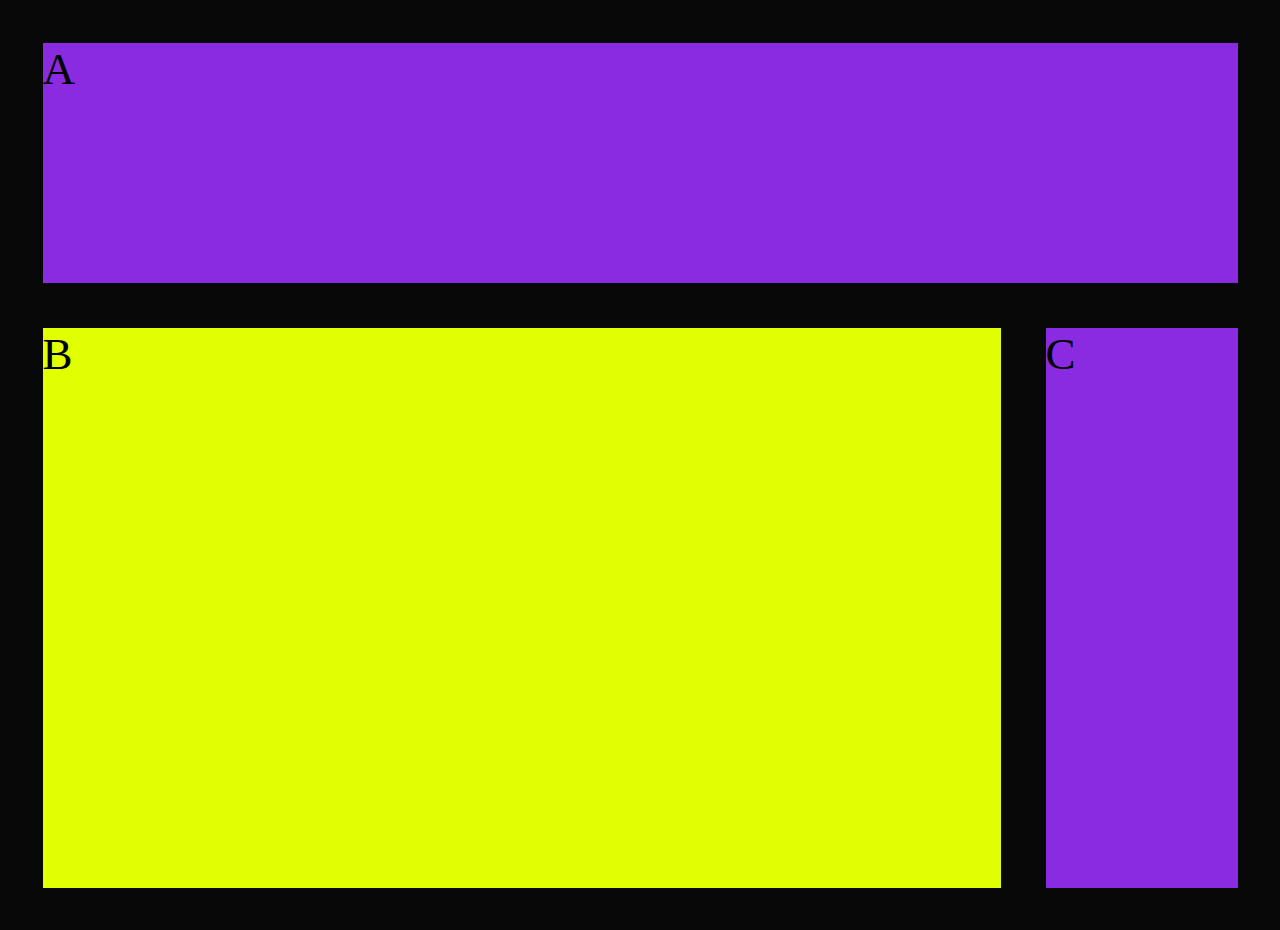
<file: medial-queries1/index.html>
<!DOCTYPE html>
<html lang="en" dir="ltr">
  <head>
    <meta charset="utf-8">
    <title>Media Queries 1</title>
    <link rel="stylesheet" href="main.css">
  </head>
  <body>
    <div class="container">
      <div class="a">A</div>
      <div class="b">B</div>
      <div class="c">C</div>
    </div>
  </body>
</html>
</file>
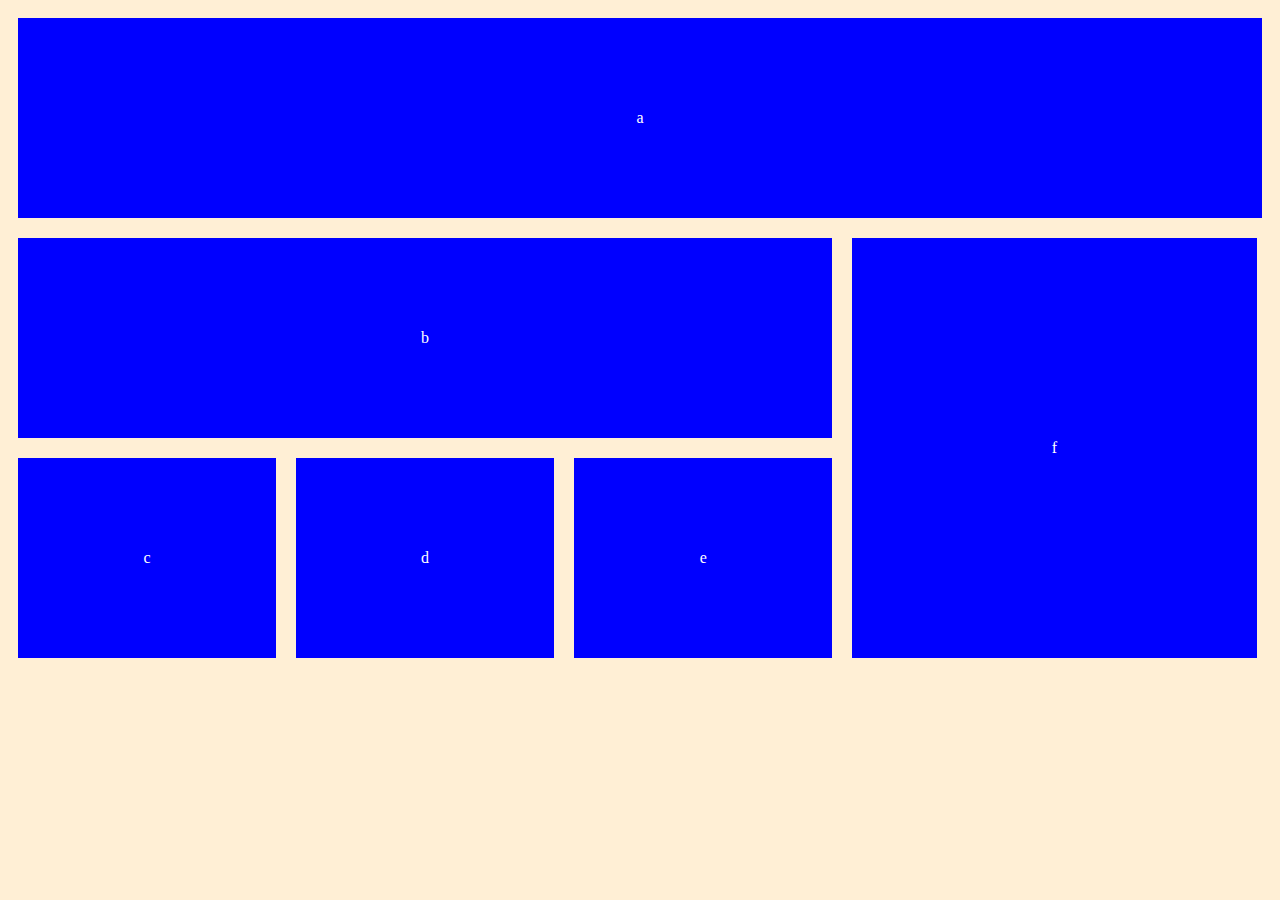
<file: medial-queries2/index.html>
<!DOCTYPE html>
<html lang="en" dir="ltr">
  <head>
    <meta charset="utf-8" />
    <title>Media Queries 2</title>
    <link rel="stylesheet" href="main.css" />
  </head>
  <body>
    <div class="container-1">
      <div class="a child">a</div>
      <div class="container-2">
        <div class="b child">b</div>
        <div class="container-3">
          <div class="c child">c</div>
          <div class="d child">d</div>
          <div class="e child">e</div>
        </div>
      </div>
      <div class="f child">f</div>
    </div>
  </body>
</html>
</file>
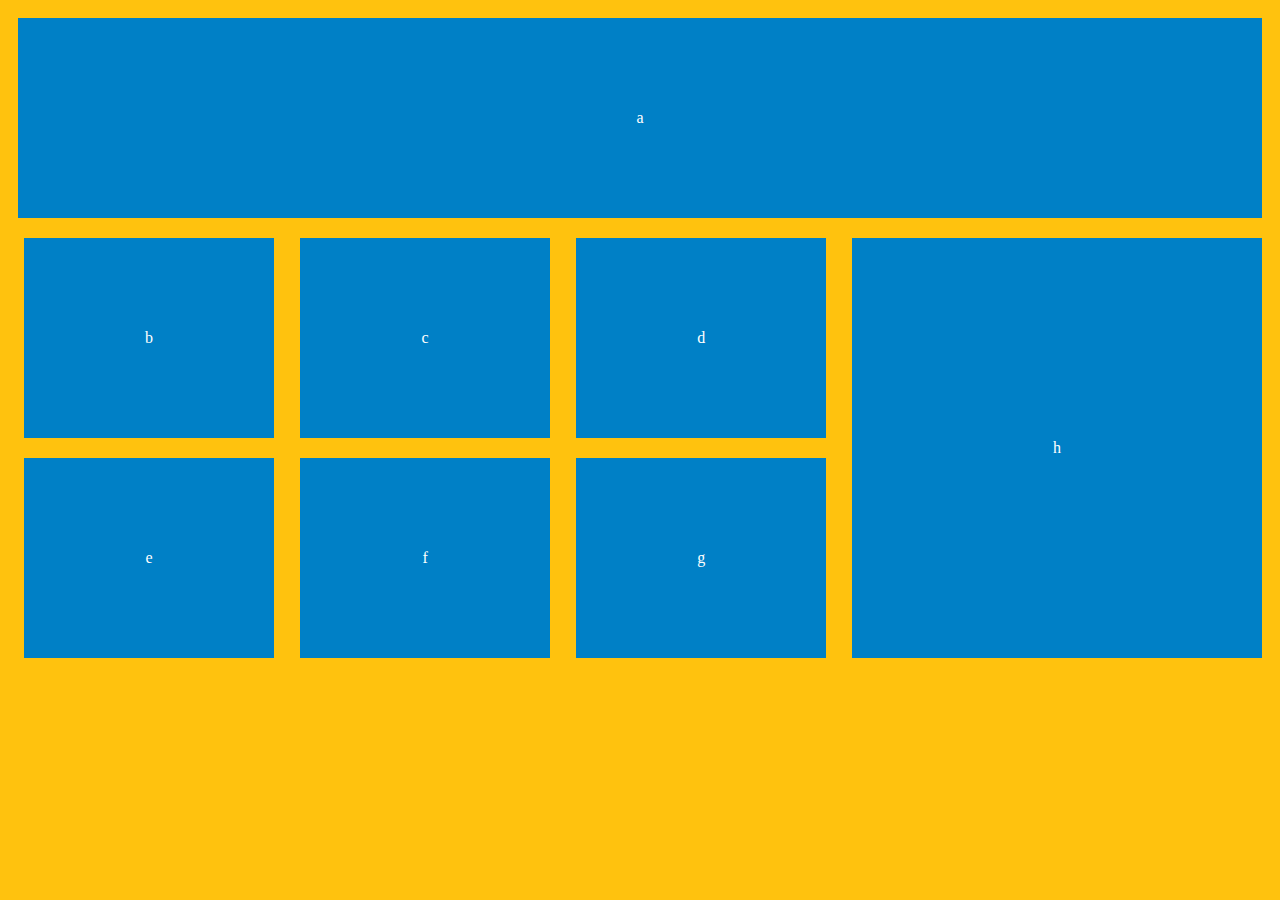
<file: medial-queries3/index.html>
<!DOCTYPE html>
<html lang="en" dir="ltr">
  <head>
    <meta charset="utf-8" />
    <title>Media Queries 3</title>
    <link rel="stylesheet" href="main.css" />
  </head>
  <body>
<div class="container-1">
      <div class="a child">a</div>
      <div class="container-2">
        <div class="container-3">
          <div class="b child">b</div>
          <div class="c child">c</div>

          <div class="d child">d</div>
        </div>
        <div class="container-4">
          <div class="e child">e</div>
          <div class="f child">f</div>
          <div class="g child">g</div>
        </div>
      </div>
      <div class="h child">h</div>
    </div>
  </body>
</html>
</file>
<file: medial-queries1/main.css>
body {
  margin:10px;
  background: rgb(8, 8, 8);
}

* { 
  margin:auto
  width: 100%;
  height: auto;
}

.container {
  display: flex;
  
  flex-direction: column;
  justify-content: space-around;
  align-content: space-around;
  padding: 10px;
  
}
div.a{
  height:15rem;
  width: 45rem;
  background-color:blueviolet;
  font-size: 45px;
  
}
div.b{
  height:35rem;
  width: 45rem;
  background-color:rgb(225, 255, 0);
  font-size: 45px;
  
}
div.c{
  height:15rem;
  width: 45rem;
  background-color:blueviolet;
  font-size: 45px;
}

div.a, div.c  {
  flex-grow: 1;
}

div.b {
  min-height:15vh;
  flex-grow:10;
}


@media (min-width: 300px) {
  .container {
    flex-direction: row;
    flex-wrap: wrap;
  }
  div.a {
    width: 100%;
    min-height:20vh;
  }
  div.b, div.c, div.a{
    margin: .5em;
  }
  div.b {   
    min-height:40vh;
  }
  div.c {
    width:auto;
    height:auto;
    min-height:20vh;
    min-width:15vw;
  }
 

}
</file>
<file: medial-queries2/main.css>
body {
  background: papayawhip;
}
.child {
  background-color: blue;
  color: white;
  display: flex;
  justify-content: center;
  align-items: center;
  height: 200px;
  margin: 10px;
}
.c,
.d,
.e {
  width: 33%;
}
.container-2 {
  display: flex;
  flex-direction: column;
}
.container-3 {
  display: flex;
  flex-direction: row;
}

/* For mobile phones: */
@media (min-width: 600px) {
  .a {
    width: 100%;
  }
  .container-1 {
    display: flex;
    flex-direction: row;
    flex-wrap: wrap;
  }
  .container-2 {
    width: 66%;
  }
  .f {
    width: 32%;
    height: auto;
  }
}
</file>
<file: medial-queries3/main.css>
body {
  background: #ffc20e;
}
.child {
  background-color: #0080c6;
  color: white;
  display: flex;
  justify-content: center;
  align-items: center;
  height: 200px;
  margin: 10px;
}

.b,
.c,
.d,
.e,
.f,
.g {
  min-width: 30%;
}
.a {
  width: fit-content;
}
.container-1 {
  display: flex;
  width: 100%;
}
.container-2 {
  display: flex;
  flex-direction: column;
  width: 100%;
}
.container-3 {
  display: flex;
  flex-direction: row;
  flex-wrap: wrap;
  justify-content: space-evenly;
}
.container-4 {
  display: flex;
  flex-direction: row;
  flex-wrap: wrap;
  justify-content: space-evenly;
}

/* For mobile phones: */
@media (min-width: 600px) {
  .a {
    width: 100%;
  }
  .container-1 {
    display: flex;
    flex-direction: row;
    flex-wrap: wrap;
  }
  .container-2 {
    width: 66%;
  }
  .container-3 {
    flex-direction: row;
  }
  .container-4 {
    flex-direction: row;
  }
  .h {
    flex: 2;
    flex-direction: row;
    height: auto;
  }
}
</file>
